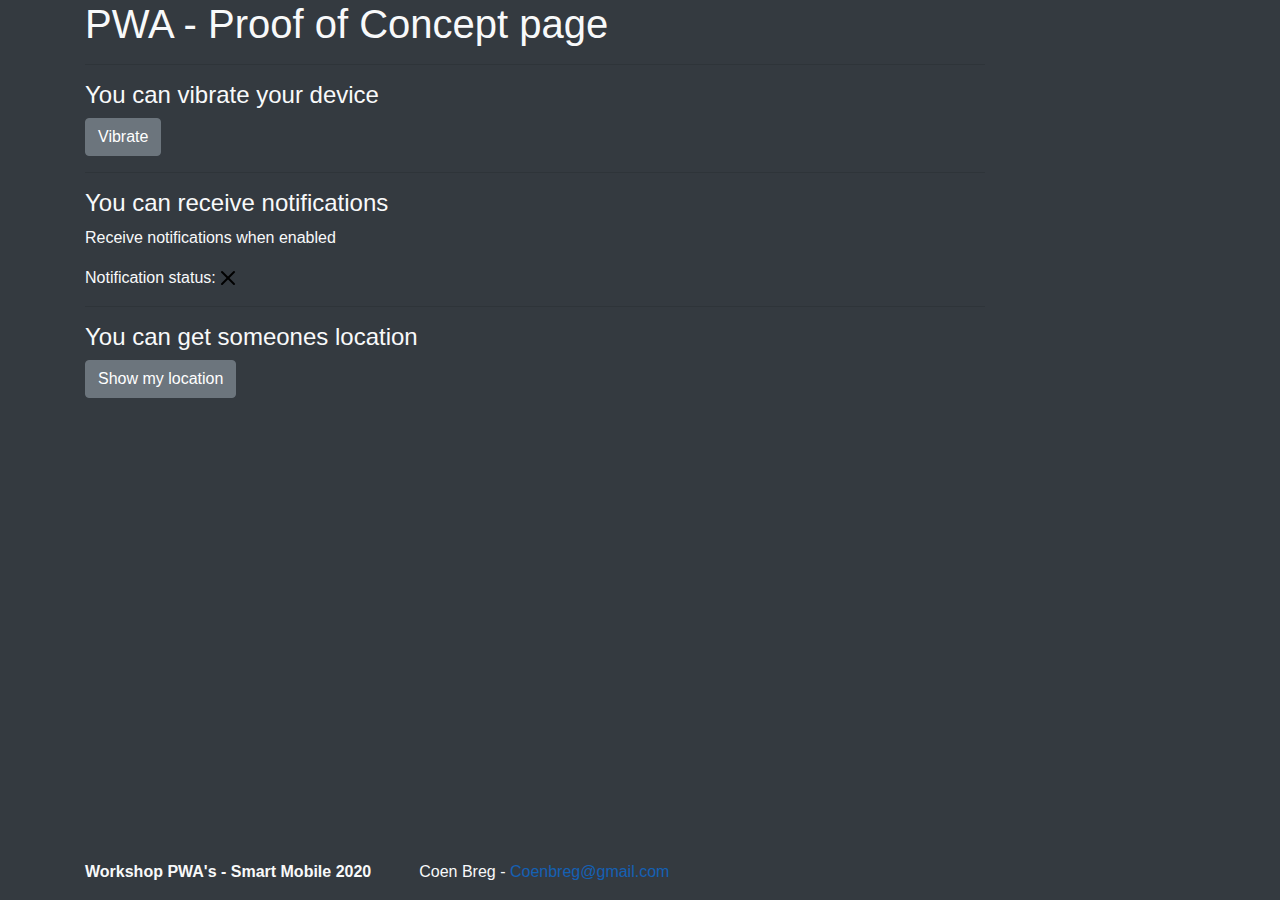
<file: index.html>
<!DOCTYPE html>
<html>

<head>
  <meta charset="UTF-8">
  <meta name="viewport" content="width=device-width,initial-scale=1">
  <title>Sample site (to be PWA)</title>
  <meta name="author" content="Coen Breg">
  <meta name="description" content="Sample site as resource to build your first PWA">
  <meta name="keywords" content="pwa,workshop,fontys,smart mobile">
  <link rel="stylesheet" href="css/stylesheet.css" type="text/css">
  <link rel="stylesheet" href="https://stackpath.bootstrapcdn.com/bootstrap/4.5.2/css/bootstrap.min.css"
    integrity="sha384-JcKb8q3iqJ61gNV9KGb8thSsNjpSL0n8PARn9HuZOnIxN0hoP+VmmDGMN5t9UJ0Z" crossorigin="anonymous">
  <link rel="manifest" href="manifest.json">
  <link rel="icon" type="image/png" href="images/icons/android-chrome-512x512.png">
</head>

<body class="bg-dark text-light">
  <div class="container-xl">
    <header>
      <h1>PWA - Proof of Concept page</h1>
    </header>
    <main>
      <div class="add-to-homepage">
        <h5>Add this page to your home screen</h5>
        <div class="d-flex justify-content-around mt-4">
          <button class="add-button btn btn-primary ">Add page</button>
          <button class="cancel-button btn btn-secondary">Cancel</button>
        </div>

      </div>
      <hr>
      <div class="vibrate">
        <h4>You can vibrate your device</h4>
        <button class="vibrate-button btn btn-secondary">Vibrate</button>
      </div>
      <hr>
      <div class="vibrate">
        <h4>You can receive notifications</h4>
        <p>Receive notifications when enabled</p>
        <div class="d-flex">Notification status: <div class="notifications-enabled" style="color: aliceblue;">
            <img src="/images/feather/check.svg" alt="">

          </div>
          <div class="notifications-disabled">
            <img src="/images/feather/x.svg" alt="">
          </div>
        </div>

      </div>
      <hr>
      <div class="geolocation">
        <h4>You can get someones location</h4>
        <button class="btn btn-secondary" id="find-me">Show my location</button><br />
        <p id="status"></p>
        <a id="map-link" target="_blank"></a>
      </div>
    </main>

    <footer class="d-flex justify-content-center">
      <div>
        <p><strong>Workshop PWA's - Smart Mobile 2020</strong></p>
      </div>
      <div class="mr-5"> </div>
      <div>
        <p>Coen Breg - <a href="mailto:coenbreg@gmail.com">Coenbreg@gmail.com</a></p>
      </div>
    </footer>

  </div>



  <script type="text/javascript">
    if ('serviceWorker' in navigator) {
      window.addEventListener('load', () => {
        navigator.serviceWorker.register('/service-worker.js')
          .then((reg) => {
            console.log('Service worker registered.', reg);
          });
      });
    }
  </script>
  <script src="/js/install.js"></script>
  <script src="/js/vibrate.js"></script>
  <script src="/js/notifications.js"></script>
  <script src="/js/geolocation.js"></script>

  <!-- jQuery first, then Popper.js, then Bootstrap JS -->
  <script src="https://code.jquery.com/jquery-3.5.1.slim.min.js"
    integrity="sha384-DfXdz2htPH0lsSSs5nCTpuj/zy4C+OGpamoFVy38MVBnE+IbbVYUew+OrCXaRkfj"
    crossorigin="anonymous"></script>
  <script src="https://cdn.jsdelivr.net/npm/popper.js@1.16.1/dist/umd/popper.min.js"
    integrity="sha384-9/reFTGAW83EW2RDu2S0VKaIzap3H66lZH81PoYlFhbGU+6BZp6G7niu735Sk7lN"
    crossorigin="anonymous"></script>
  <script src="https://stackpath.bootstrapcdn.com/bootstrap/4.5.2/js/bootstrap.min.js"
    integrity="sha384-B4gt1jrGC7Jh4AgTPSdUtOBvfO8shuf57BaghqFfPlYxofvL8/KUEfYiJOMMV+rV"
    crossorigin="anonymous"></script>
</body>

</html>
</file>
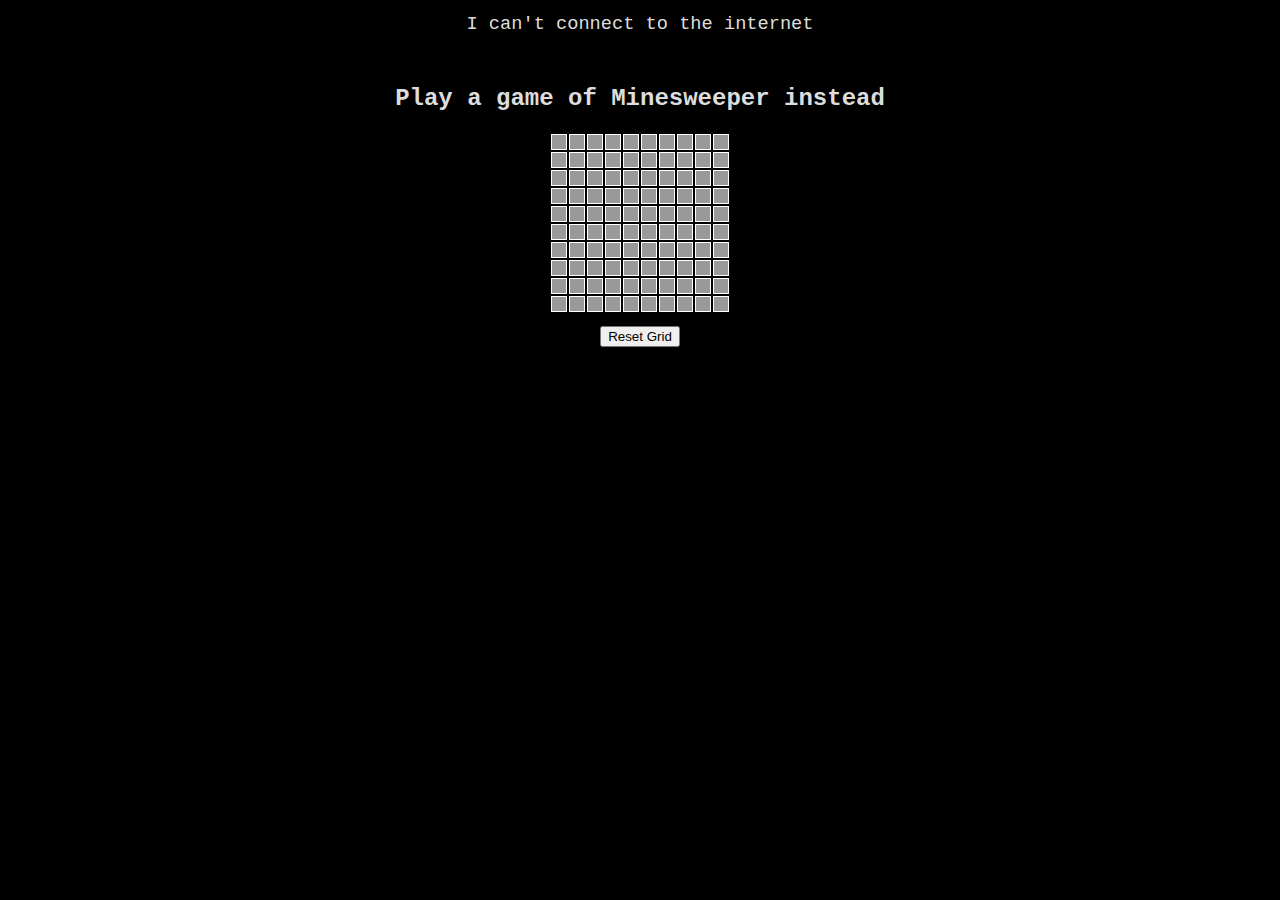
<file: offline.html>
<!DOCTYPE html>
<html>

<head>
  <meta charset="UTF-8">
  <meta name="viewport" content="width=device-width,initial-scale=1">
  <title>Sample site (to be PWA)</title>
  <meta name="author" content="Coen Breg">
  <meta name="description" content="Sample site as resource to build your first PWA">
  <meta name="keywords" content="pwa,workshop,fontys,smart mobile">
  <link rel="stylesheet" href="css/stylesheet.css" type="text/css">
  <link rel="stylesheet" href="css/offline.css" type="text/css">
  <link rel="manifest" href="manifest.json">
</head>

<body>
  <div id="website_container">
    <div class="content">
      <h1>I can't connect to the internet</h1><br>
      <h2>Play a game of Minesweeper instead</h2>
      <table id=grid>
      </table>
      <BUTTON onclick="generateGrid();">Reset Grid</BUTTON>
    </div>
  </div>
</body>

<script src="/js/offline.js"></script>

</html>
</file>
<file: css/offline.css>
BODY {
  background: black;
  color: #DDDDDD;
  font-family: courier new;
  text-align: center;
}

H1 {
  text-align: center;
  font-size: 14pt;
  font-weight: normal;
}
#grid {
  margin-left: auto;
  margin-right: auto;
}

#grid TR TD{
  border:1px solid white;
  background: #999999;
  width: 16px;
  height: 16px;
  text-align: center;
}

#grid TR TD.clicked {
    background: #333333;
}

#grid TR TD.mine {
    background: #FF0000;
}

BUTTON {
  margin: 12px;
}
</file>
<file: css/stylesheet.css>
/* Variables */
:root {
	--colors-text-highlight:#456ebf;
	--fonts-normal-text:arial,verdana; 
}

/* Small resets */
*	{ 
  box-sizing:border-box; 
}


/* Main elements */
body	{ 
}

main {
  display: flex;
  flex-direction: column;
  font-family: Arial, Helvetica, sans-serif;
}

footer {
  position: absolute;
  bottom: 0;
}


hr {
  width: 100vh;
  margin: 2.5em 0em;
  
}

a {
  color: aliceblue;
  opacity: 60%;
}

.add-to-homepage {
  padding: 2em;
  color: black;
  border-radius: 8px;
  background-color: aliceblue;
  position: absolute;
  top: 1em;
  right: 1em;
}
</file>
